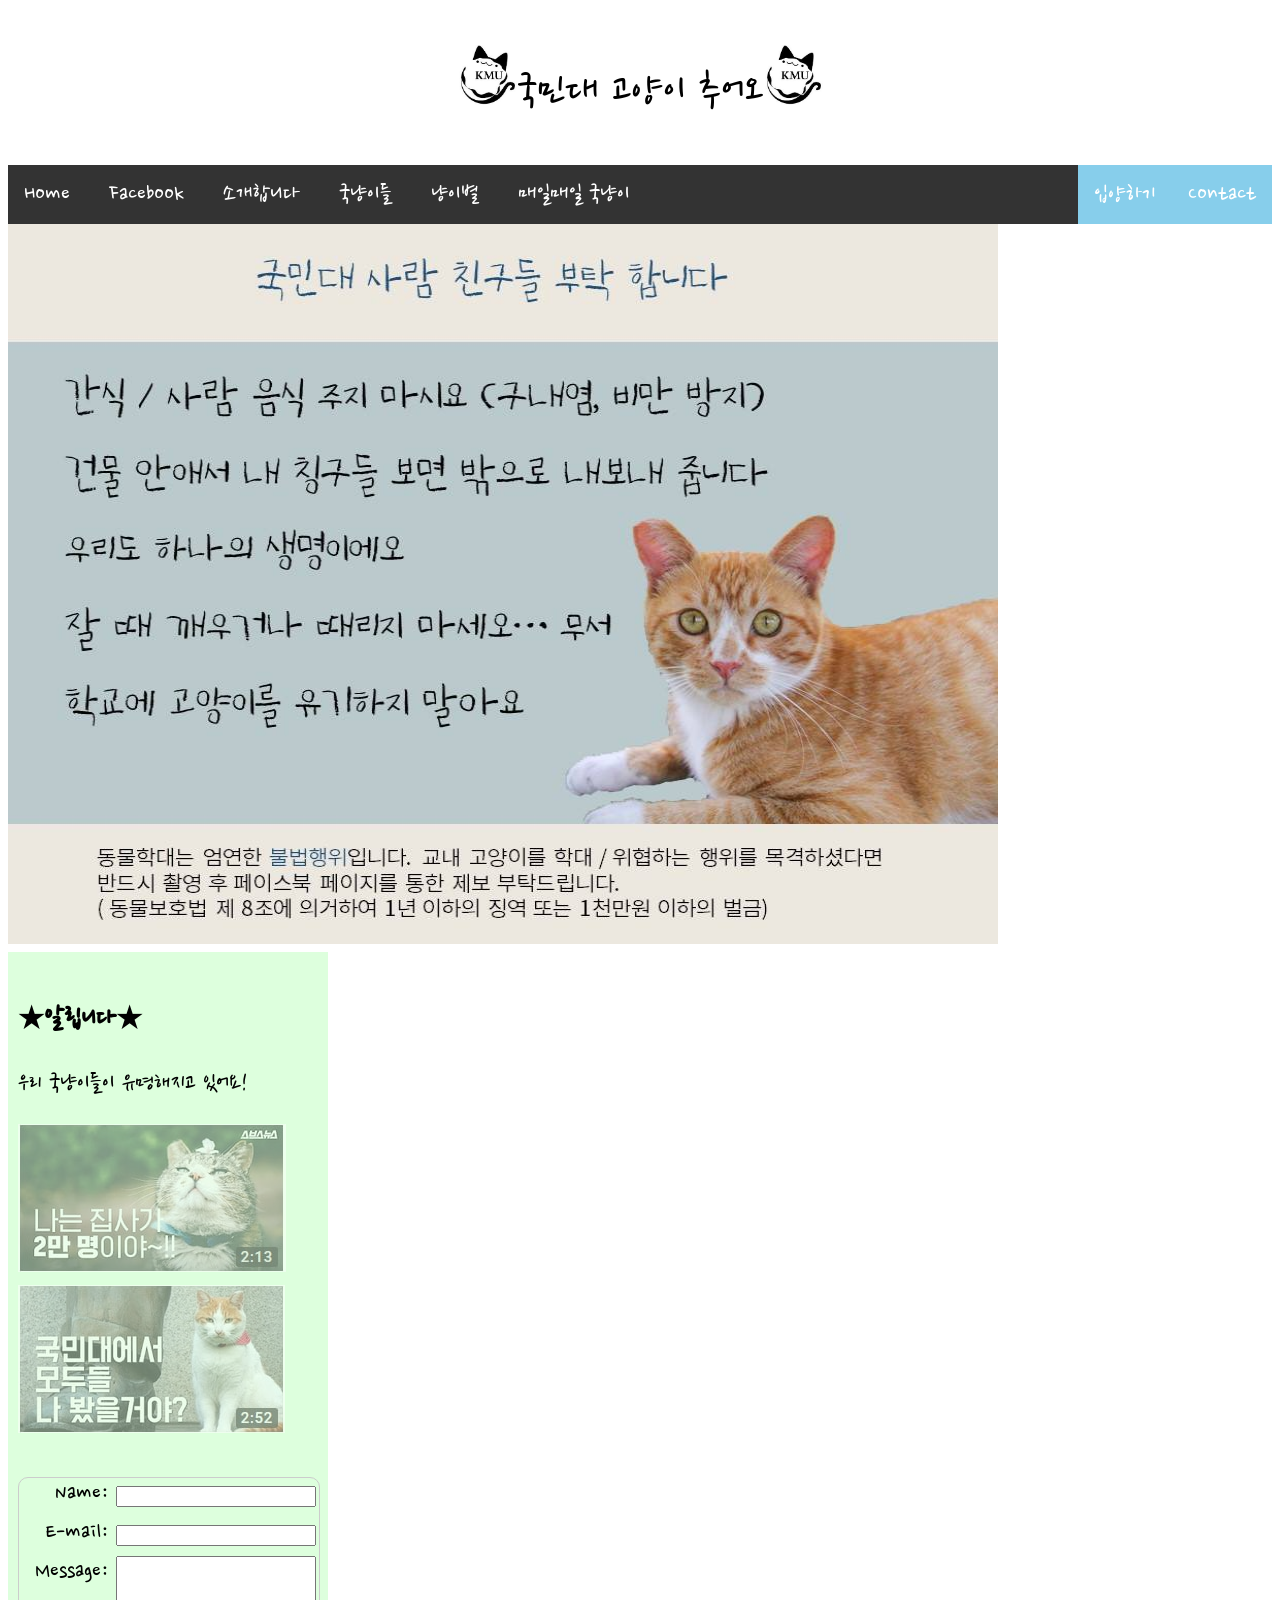
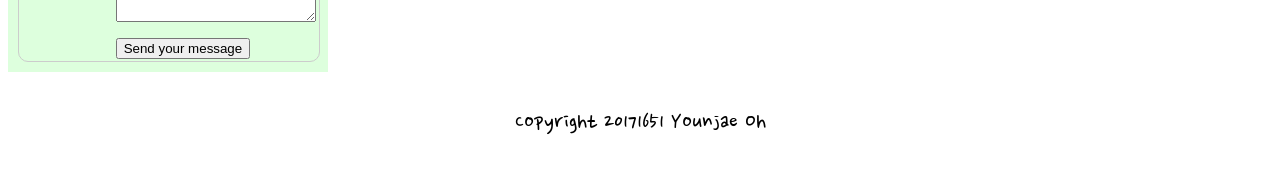
<file: dhdbswodlqslek/index.html>
<!DOCTYPE html>
<html>
<head lang = "ko">
  <meta charset="utf-8">
  <title>Kookmin University Cats</title>
  <link href="https://fonts.googleapis.com/css?family=Nanum+Pen+Script&amp;subset=korean" rel="stylesheet">

  <style>

  header {
    padding: 0;
    margin-top: 0;
    margin-bottom: 0;

  }
  .middle {
    text-align: center;
    font-size: 45px;
    color: black;

  }

  body {
    margin-top: 0;
    font-family: 'Nanum Pen Script', cursive;
    font-size: 25px;
  }


  ul {
    list-style-type: none;
    margin: 0;
    padding: 0;
    overflow: hidden;
    background-color: #333;
    position: sticky;
    top: 0;
  }

  li {
    display: inline;
    font-family: 'Nanum Pen Script', cursive;
  }

  li a {
    display: inline-block;
    color: white;
    text-align: center;
    padding: 14px 16px;
    text-decoration: none;
  }

  li a:hover {
    background-color: #115;
  }
  .right-align {
    float: right;
    background-color: skyblue;
  }

  .sidebar {
	  float: left;
	  width: 300px;
	  height:700px;
	  background-color:#DFD;
	  padding-top:20px;
	  padding-left:10px;
	  padding-right:10px;
  }

  .sidebar img {
	  margin-bottom: 5px;
	  border: 1px;
	  opacity:0.5;
	  text-align:center;
  }
  .sidebar img:hover{
	  border:1px;
	  opacity:1.0;
  }

  form {
    margin: 0 auto;
    width: 300px;
    border: 1px solid #ccc;
    border-radius: 10px;
  }
  form div + div {
    margin-top: 8px;
  }

  label {
    display: inline-block;
    width: 90px;
    text-align: right;
  }

  input, textarea{
    font: 1px;

    width: 200px;
    -moz-box-sizing: border-box;
    box-sizing: border-box;

    border-radius: 1px solid #999;
  }

  input:focus, textarea:focus {
    border-color: #000;
  }

  textarea{
    vertical-align: top;

    height: 5em;

    resize: vertical;
  }

  .button{
    padding-left: 90px;
  }

  button{
    margin-left: .5em;
  }

  footer {
	  padding: 10px 0;
	  background-color:white;
	  color:black;
	  text-align:center;
	  clear: both;
  }

  </style>
</head>
<body>
  <header>
      <p class="middle"><a href="index.html" style="text-decoration:none; color:black;" >
        <img src="logo.jpg" width="60px;" height="60px;">국민대 고양이 추어오<img src="logo.jpg" width="60px;" height="60px;">
      </a>
      </p>
  </header>
  <nav>
    <ul>
      <li><a href="index.html">Home</a></li>
      <li><a href="https://www.facebook.com/kmucat/">Facebook</a></li>
      <li><a href="kookmin_cat_club.html">소개합니다</a></li>
      <li><a href="intro_cats.html">국냥이들</a></li>
      <li><a href="byebye.html">냥이별</a></li>
      <li><a href="webtoon.html">매일매일 국냥이</a></li>

      <li class="right-align"><a href="contact.html">Contact</a></li>
      <li class="right-align"><a href="https://docs.google.com/forms/d/e/1FAIpQLSfbvEaNpdfmauAz_bNhM_Wewz_M9QRXR8kR5IkNQKylSRrlKw/viewform">입양하기</a></li>

    </ul>
  </nav>
<section>
  <img src="간식주지마새오.jpg" alt="주의사항" width="990px;" height="720px;">
  <aside class="sidebar">
    <h3>★알립니다★</h3>
		<p>우리 국냥이들이 유명해지고 있어요!</p>
    <a href="https://www.youtube.com/watch?v=OuyCInEbdjI"><img src="sbs_news.jpg"></a>
    <a href="https://www.youtube.com/watch?v=RcOHrWC8YU4"><img src="youtube.jpg"></a>

    <br><br>
    <form action="/my-handling-form-page" method="post">
    <div>
        <label for="name">Name:</label>
        <input type="text" id="name" />
    </div>
    <div>
        <label for="mail">E-mail:</label>
        <input type="email" id="mail" />
    </div>
    <div>
        <label for="msg">Message:</label>
        <textarea id="msg"></textarea>
    </div>

    <div class="button">
        <button type="submit">Send your message</button>
    </div>
    </form>
	</aside>



</section>
<footer>
  <p>Copyright 20171651 Younjae Oh</p>
</footer>
</body>
</html>
</file>
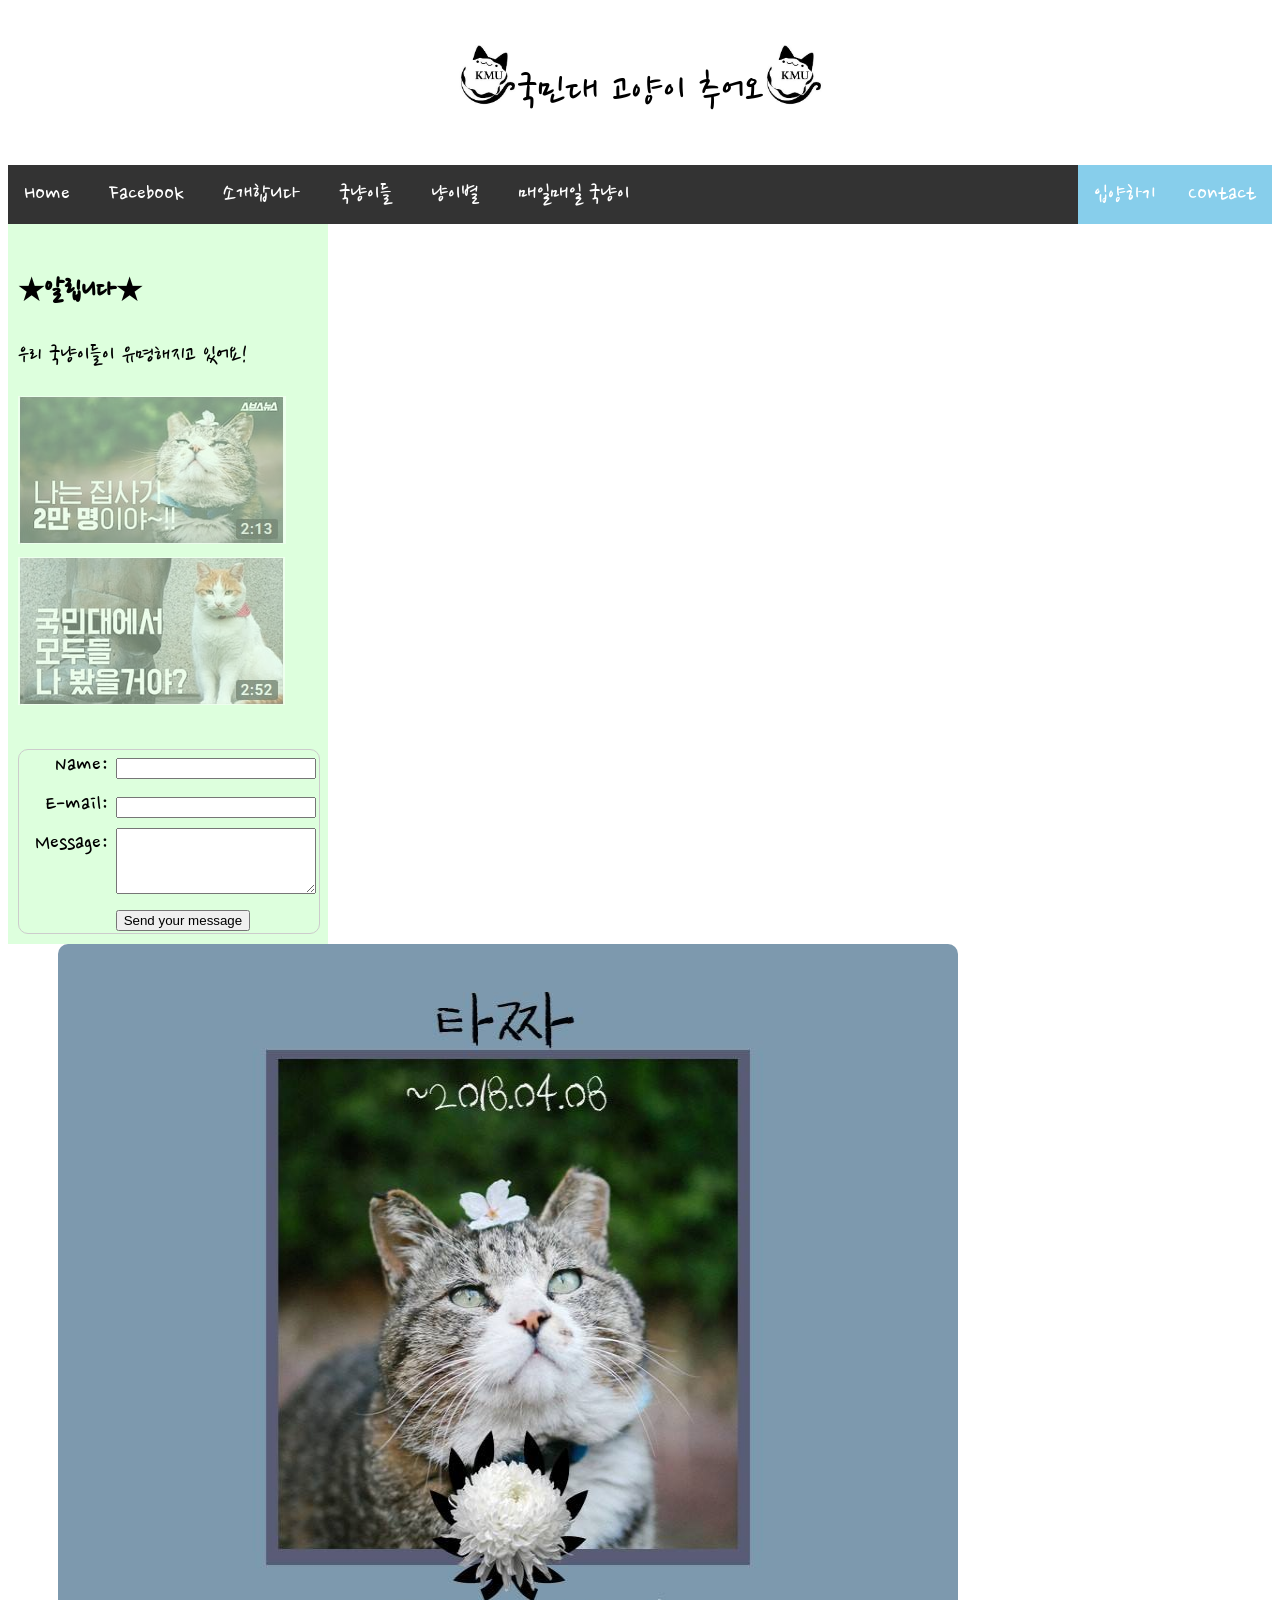
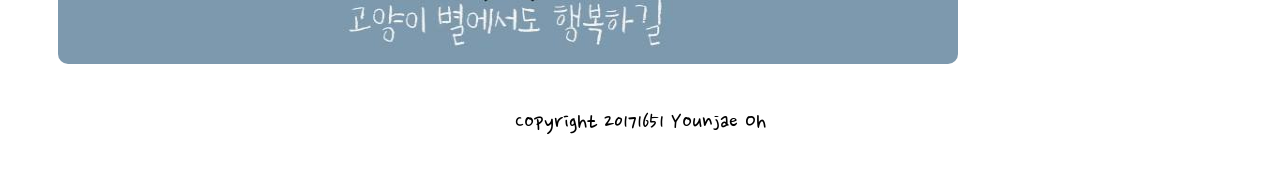
<file: dhdbswodlqslek/byebye.html>
<!DOCTYPE html>
<html>
<head lang = "ko">
  <meta charset="utf-8">
  <title>Kookmin University Cats</title>
  <link href="https://fonts.googleapis.com/css?family=Nanum+Pen+Script&amp;subset=korean" rel="stylesheet">

  <style>
  header {
    padding: 0;
    margin-top: 0;
    margin-bottom: 0;
  }
  .middle {
    text-align: center;
    font-size: 45px;
    color: black;
  }

  body {
    margin-top: 0;
    font-family: 'Nanum Pen Script', cursive;
    font-size: 25px;
  }


  ul {
    list-style-type: none;
    margin: 0;
    padding: 0;
    overflow: hidden;
    background-color: #333;
    position: sticky;
    top: 0;
  }

  li {
    display: inline;
    font-family: 'Nanum Pen Script', cursive;
  }

  li a {
    display: inline-block;
    color: white;
    text-align: center;
    padding: 14px 16px;
    text-decoration: none;
  }

  li a:hover {
    background-color: #115;
  }
  .right-align {
    float: right;
    background-color: skyblue;
  }
  .sidebar {
	  float: left;
	  width: 300px;
	  height:700px;
	  background-color:#DFD;
	  padding-top:20px;
	  padding-left:10px;
	  padding-right:10px;
  }

  .sidebar img {
	  margin-bottom: 5px;
	  border: 1px;
	  opacity:0.5;
	  text-align:center;
  }
  .sidebar img:hover{
	  border:1px;
	  opacity:1.0;
  }

  .content{
    margin-left: 50px;
    display: inline;
    width: 1000px;
    height: 1000px;
  }

  .content img{

    border: 2px;
    border-radius: 10px;
  }

  form {
    margin: 0 auto;
    width: 300px;
    border: 1px solid #ccc;
    border-radius: 10px;
  }
  form div + div {
    margin-top: 8px;
  }

  label {
    display: inline-block;
    width: 90px;
    text-align: right;
  }

  input, textarea{
    font: 1px;

    width: 200px;
    -moz-box-sizing: border-box;
    box-sizing: border-box;

    border-radius: 1px solid #999;
  }

  input:focus, textarea:focus {
    border-color: #000;
  }

  textarea{
    vertical-align: top;

    height: 5em;

    resize: vertical;
  }

  .button{
    padding-left: 90px;
  }

  button{
    margin-left: .5em;
  }

  footer {
	  padding: 10px 0;
	  background-color:white;
	  color:black;
	  text-align:center;
	  clear: both;
  }



  </style>
</head>
<body>
  <header>
      <p class="middle">
        <a href="index.html" style="text-decoration:none; color:black;" >
          <img src="logo.jpg" width="60px;" height="60px;">국민대 고양이 추어오<img src="logo.jpg" width="60px;" height="60px;">
        </a>
      </p>
  </header>
  <nav>
    <ul>
      <li><a href="index.html">Home</a></li>
      <li><a href="https://www.facebook.com/kmucat/">Facebook</a></li>
      <li><a href="kookmin_cat_club.html">소개합니다</a></li>
      <li><a href="intro_cats.html">국냥이들</a></li>
      <li><a href="byebye.html">냥이별</a></li>
      <li><a href="webtoon.html">매일매일 국냥이</a></li>

      <li class="right-align"><a href="contact.html">Contact</a></li>
      <li class="right-align"><a href="https://docs.google.com/forms/d/e/1FAIpQLSfbvEaNpdfmauAz_bNhM_Wewz_M9QRXR8kR5IkNQKylSRrlKw/viewform">입양하기</a></li>

    </ul>
  </nav>
  <aside class="sidebar">
    <h3>★알립니다★</h3>
    <p>우리 국냥이들이 유명해지고 있어요!</p>
    <a href="https://www.youtube.com/watch?v=OuyCInEbdjI"><img src="sbs_news.jpg"></a>
    <a href="https://www.youtube.com/watch?v=RcOHrWC8YU4"><img src="youtube.jpg"></a>

    <br><br>
    <form action="/my-handling-form-page" method="post">
    <div>
        <label for="name">Name:</label>
        <input type="text" id="name" />
    </div>
    <div>
        <label for="mail">E-mail:</label>
        <input type="email" id="mail" />
    </div>
    <div>
        <label for="msg">Message:</label>
        <textarea id="msg"></textarea>
    </div>

    <div class="button">
        <button type="submit">Send your message</button>
    </div>
    </form>

  </aside>

  <section class="content">
    <img src="bye\타짜.jpg" width="900px" height="720px">

  </section>
  <footer>
    <p>Copyright 20171651 Younjae Oh</p>
  </footer>
</body>
</html>
</file>
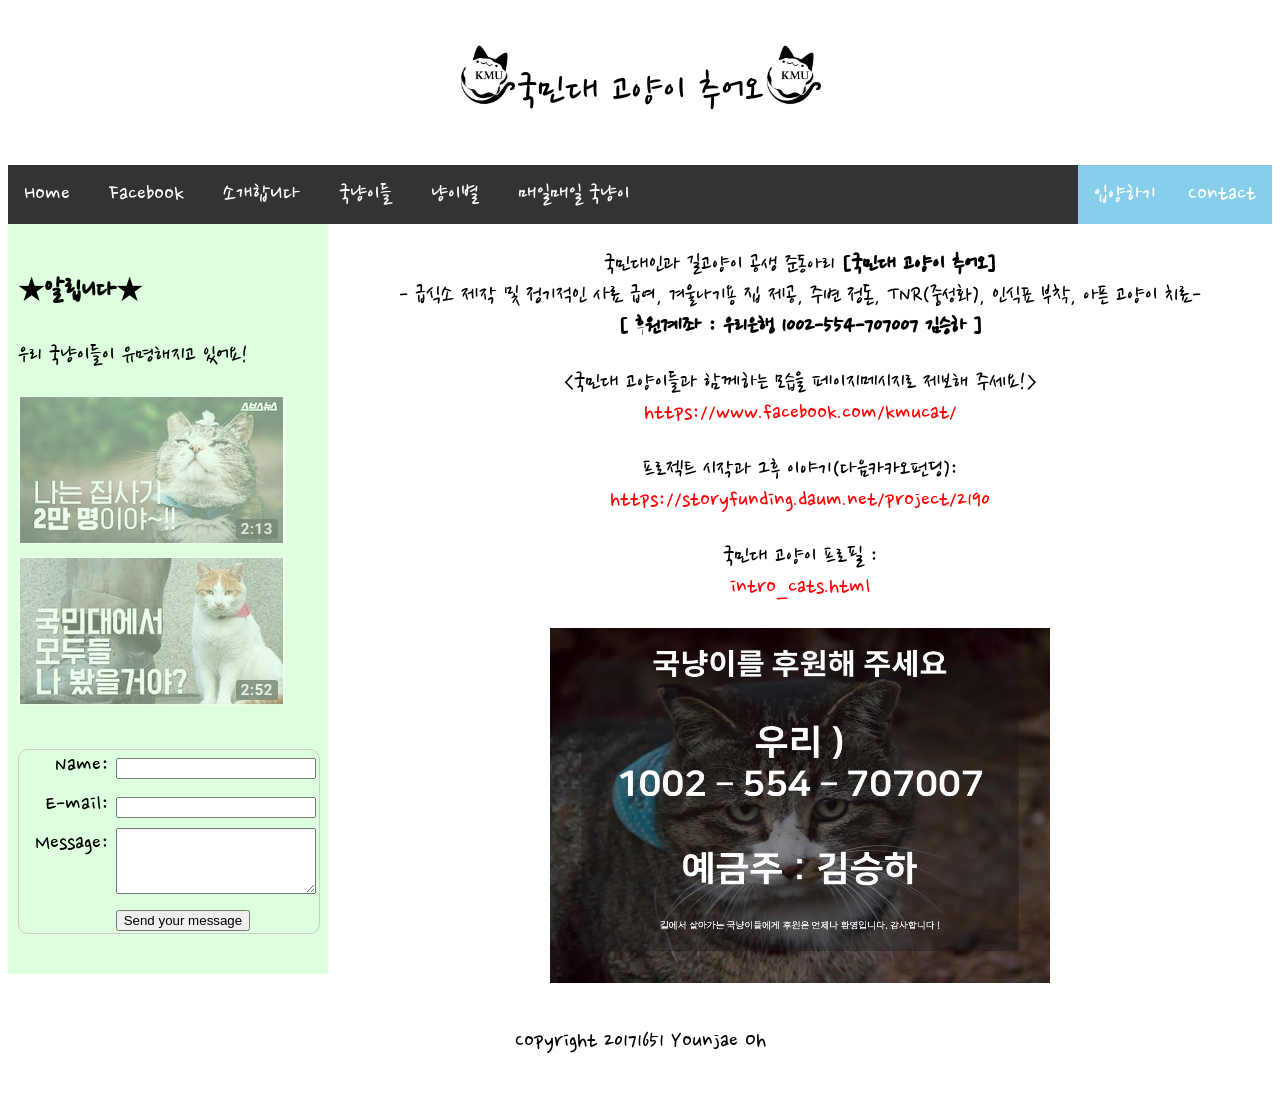
<file: dhdbswodlqslek/contact.html>
<!DOCTYPE html>
<html>
<head lang = "ko">
  <meta charset="utf-8">
  <title>Kookmin University Cats</title>
  <link href="https://fonts.googleapis.com/css?family=Nanum+Pen+Script&amp;subset=korean" rel="stylesheet">

  <style>

  header {
    padding: 0;
    margin-top: 0;
    margin-bottom: 0;

  }
  .middle {
    text-align: center;
    font-size: 45px;
    color: black;

  }

  body {
    margin-top: 0;
    font-family: 'Nanum Pen Script', cursive;
    font-size: 25px;
  }


  ul {
    list-style-type: none;
    margin: 0;
    padding: 0;
    overflow: hidden;
    background-color: #333;
    position: sticky;
    top: 0;
  }

  li {
    display: inline;
    font-family: 'Nanum Pen Script', cursive;
  }

  li a {
    display: inline-block;
    color: white;
    text-align: center;
    padding: 14px 16px;
    text-decoration: none;
  }

  li a:hover {
    background-color: #115;
  }
  .right-align {
    float: right;
    background-color: skyblue;
  }

  .sidebar {
	  float: left;
	  width: 300px;
	  height:730px;
	  background-color:#DFD;
	  padding-top:20px;
	  padding-left:10px;
	  padding-right:10px;
  }

  .sidebar img {
	  margin-bottom: 5px;
	  border: 1px;
	  opacity:0.5;
	  text-align:center;
  }
  .sidebar img:hover{
	  border:1px;
	  opacity:1.0;
  }

  .content {
    margin-left: 20px;
    text-align: center;

  }

  .content a{
    text-decoration: none;
    color: red;
  }

  form {
    margin: 0 auto;
    width: 300px;
    border: 1px solid #ccc;
    border-radius: 10px;
  }
  form div + div {
    margin-top: 8px;
  }

  label {
    display: inline-block;
    width: 90px;
    text-align: right;
  }

  input, textarea{
    font: 1px;

    width: 200px;
    -moz-box-sizing: border-box;
    box-sizing: border-box;

    border-radius: 1px solid #999;
  }

  input:focus, textarea:focus {
    border-color: #000;
  }

  textarea{
    vertical-align: top;

    height: 5em;

    resize: vertical;
  }

  .button{
    padding-left: 90px;
  }

  button{
    margin-left: .5em;
  }

  footer {
	  padding: 10px 0;
	  background-color:white;
	  color:black;
	  text-align:center;
	  clear: both;
  }

  </style>
</head>
<body>
  <header>
      <p class="middle">
        <a href="index.html" style="text-decoration:none; color:black;" >
          <img src="logo.jpg" width="60px;" height="60px;">국민대 고양이 추어오<img src="logo.jpg" width="60px;" height="60px;">
        </a>
      </p>
  </header>
  <nav>
    <ul>
      <li><a href="index.html">Home</a></li>
      <li><a href="https://www.facebook.com/kmucat/">Facebook</a></li>
      <li><a href="kookmin_cat_club.html">소개합니다</a></li>
      <li><a href="intro_cats.html">국냥이들</a></li>
      <li><a href="byebye.html">냥이별</a></li>
      <li><a href="webtoon.html">매일매일 국냥이</a></li>

      <li class="right-align"><a href="contact.html">Contact</a></li>
      <li class="right-align"><a href="https://docs.google.com/forms/d/e/1FAIpQLSfbvEaNpdfmauAz_bNhM_Wewz_M9QRXR8kR5IkNQKylSRrlKw/viewform">입양하기</a></li>

    </ul>
  </nav>
  <aside class="sidebar">
    <h3>★알립니다★</h3>
		<p>우리 국냥이들이 유명해지고 있어요!</p>
    <a href="https://www.youtube.com/watch?v=OuyCInEbdjI"><img src="sbs_news.jpg"></a>
    <a href="https://www.youtube.com/watch?v=RcOHrWC8YU4"><img src="youtube.jpg"></a>

    <br><br>
    <form action="/my-handling-form-page" method="post">
    <div>
        <label for="name">Name:</label>
        <input type="text" id="name" />
    </div>
    <div>
        <label for="mail">E-mail:</label>
        <input type="email" id="mail" />
    </div>
    <div>
        <label for="msg">Message:</label>
        <textarea id="msg"></textarea>
    </div>

    <div class="button">
        <button type="submit">Send your message</button>
    </div>
    </form>

  </aside>

  <section class="content">
    <p>국민대인과 길고양이 공생 준동아리 <b>[국민대 고양이 추어오]</b> <br>
      - 급식소 제작 및 정기적인 사료 급여, 겨울나기용 집 제공, 주변 정돈, TNR(중성화), 인식표 부착, 아픈 고양이 치료-<br>
      <strong>[ 후원계좌 : 우리은행 1002-554-707007 김승하 ]</strong><br>
    </p>

    <p><국민대 고양이들과 함께하는 모습을 페이지메시지로 제보해 주세요!><br>
      <a href="https://www.facebook.com/kmucat/">https://www.facebook.com/kmucat/</a>
    </p>

    <p>
       프로젝트 시작과 그후 이야기(다음카카오펀딩):<br>
       <a href="https://storyfunding.daum.net/project/2190" target="_blank">https://storyfunding.daum.net/project/2190</a><br>
     </p>
     <p>국민대 고양이 프로필 :<br> <a href="intro_cats.html">
       intro_cats.html </a></p>

    <img src="후원계좌.jpg" title="후원계좌" width="500px" height="355px">
  </section>

  <footer>
   <p>Copyright 20171651 Younjae Oh</p>
  </footer>
</body>
</html>
</file>
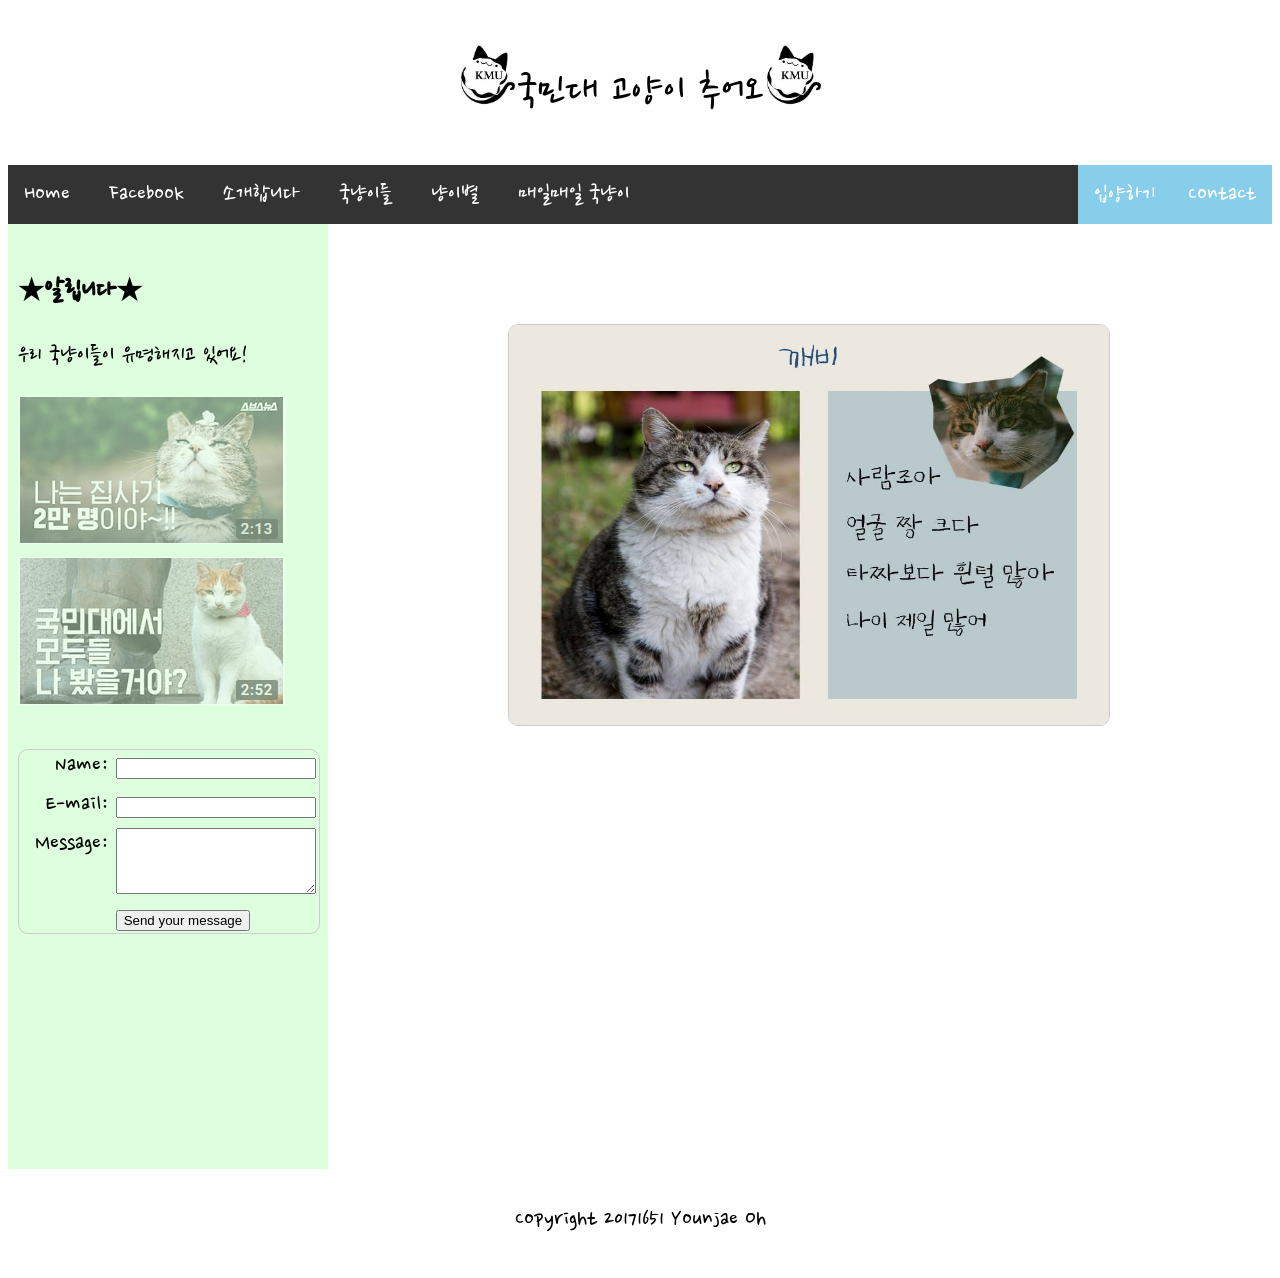
<file: dhdbswodlqslek/intro_cats.html>
<!DOCTYPE html>
<html>
<head lang = "ko">
  <meta charset="utf-8">
  <title>Kookmin University Cats</title>
  <link href="https://fonts.googleapis.com/css?family=Nanum+Pen+Script&amp;subset=korean" rel="stylesheet">


  <style>
  header {
    padding: 0;
    margin-top: 0;
    margin-bottom: 0;
  }
  .middle {
    text-align: center;
    font-size: 45px;
    color: black;
  }

  body {
    margin-top: 0;
    font-family: 'Nanum Pen Script', cursive;
    font-size: 25px;
  }


  ul {
    list-style-type: none;
    margin: 0;
    padding: 0;
    overflow: hidden;
    background-color: #333;
    position: sticky;
    top: 0;
  }

  li {
    display: inline;
    font-family: 'Nanum Pen Script', cursive;
  }

  li a {
    display: inline-block;
    color: white;
    text-align: center;
    padding: 14px 16px;
    text-decoration: none;
  }

  li a:hover {
    background-color: #115;
  }
  .right-align {
    float: right;
    background-color: skyblue;
  }
  .sidebar {
	  float: left;
	  width: 300px;
	  height: 925px;
	  background-color:#DFD;
	  padding-top:20px;
	  padding-left:10px;
	  padding-right:10px;
  }

  .sidebar img {
	  margin-bottom: 5px;
	  border: 1px;
	  opacity:0.5;
	  text-align:center;
  }
  .sidebar img:hover{
	  border:1px;
	  opacity:1.0;
  }


  form {
    margin: 0 auto;
    width: 300px;
    border: 1px solid #ccc;
    border-radius: 10px;
  }
  form div + div {
    margin-top: 8px;
  }

  label {
    display: inline-block;
    width: 90px;
    text-align: right;
  }

  input, textarea{
    font: 1px;

    width: 200px;
    -moz-box-sizing: border-box;
    box-sizing: border-box;

    border-radius: 1px solid #999;
  }

  input:focus, textarea:focus {
    border-color: #000;
  }

  textarea{
    vertical-align: top;

    height: 5em;

    resize: vertical;
  }

  .button{
    padding-left: 90px;
  }

  button{
    margin-left: .5em;
  }


  footer {
	  padding: 10px 0;
	  background-color:white;
	  color:black;
	  text-align:center;
	  clear: both;
  }

  #slidebox {
    margin-left: 500px;
    margin-top: 100px;
    position:relative;
    width:600px;
    height:400px;
    overflow:hidden;
    white-space:nowrap;
    border:1px solid #ccc;
    border-radius: 10px;
    }
  #slidebox ul#slider {
    list-style:none;
    margin:0;
    padding:0;
  }
  #slidebox ul li {

    width:600px;
    height:400px;
  }
  #slidebox ul li img {
    width:600px;
    height:400px;
  }
  </style>
</head>
<body>
  <header>
      <p class="middle">
        <a href="index.html" style="text-decoration:none; color:black;" >
          <img src="logo.jpg" width="60px;" height="60px;">국민대 고양이 추어오<img src="logo.jpg" width="60px;" height="60px;">
        </a>
      </p>
  </header>
  <nav>
    <ul>
      <li><a href="index.html">Home</a></li>
      <li><a href="https://www.facebook.com/kmucat/">Facebook</a></li>
      <li><a href="kookmin_cat_club.html">소개합니다</a></li>
      <li><a href="intro_cats.html">국냥이들</a></li>
      <li><a href="byebye.html">냥이별</a></li>
      <li><a href="webtoon.html">매일매일 국냥이</a></li>

      <li class="right-align"><a href="contact.html">Contact</a></li>
      <li class="right-align"><a href="https://docs.google.com/forms/d/e/1FAIpQLSfbvEaNpdfmauAz_bNhM_Wewz_M9QRXR8kR5IkNQKylSRrlKw/viewform">입양하기</a></li>

    </ul>
  </nav>
  <aside class="sidebar">
    <h3>★알립니다★</h3>
		<p>우리 국냥이들이 유명해지고 있어요!</p>
    <a href="https://www.youtube.com/watch?v=OuyCInEbdjI"><img src="sbs_news.jpg"></a>
    <a href="https://www.youtube.com/watch?v=RcOHrWC8YU4"><img src="youtube.jpg"></a>

    <br><br>
    <form action="/my-handling-form-page" method="post">
    <div>
        <label for="name">Name:</label>
        <input type="text" id="name" />
    </div>
    <div>
        <label for="mail">E-mail:</label>
        <input type="email" id="mail" />
    </div>
    <div>
        <label for="msg">Message:</label>
        <textarea id="msg"></textarea>
    </div>

    <div class="button">
        <button type="submit">Send your message</button>
    </div>
    </form>

  </aside>
  <div id="slidebox">
    <ul id="slider">
    <li>
      <img src="intro_cat\1_깨비.jpg" title="깨비">
    </li>
    <li>
      <img src="intro_cat\2_유자.jpg" title="유자">
    </li>
    <li>
      <img src="intro_cat\3_두부생강.jpg" title="두부와 생강이">
    </li>
    <li>
      <img src="intro_cat\4_리코타치즈샐러드.jpg" title="리코타치즈샐러드 삼형제">
    </li>
    <li>
      <img src="intro_cat\5_까베여름이.jpg" title="까베와 여름이">
    </li>
    <li>
      <img src="intro_cat\6_타짜삼이.jpg" title="타짜와 삼이">
    </li>
    <li>
      <img src="intro_cat\7_경상댁금공이.jpg" title="경상댁과 금공이">
    </li>
    <li>
      <img src="intro_cat\8_newcats.jpg" title="new 냥이들">
    </li>
    <li>
      <img src="intro_cat\9_letter.jpg">
    </li>
  </div>
  <script type='text/javascript'>
      var x = 600;
      var slider = document.getElementById("slider");
      var slideArray = slider.getElementsByTagName("li");
      var slideMax = slideArray.length - 1;
      var curSlideNo = 0;

      for (i = 0; i <= slideMax; i++) {
        if (i == curSlideNo) slideArray[i].style.left = 0;
        else slideArray[i].style.left = -x + "px";
      }

      slider.addEventListener('click', function () {
        changeSlide();
      }, false);

      var aniStart = false;
      var next = 1;
      var changeSlide = function(){
        if (aniStart === true) return;
        next = curSlideNo + 1;
        if (next > slideMax) next = 0;
        aniStart = true;
        sliding();
      }

      function sliding() {
        var curX = parseInt(slideArray[curSlideNo].style.left, 10);
        var nextX = parseInt(slideArray[next].style.left, 10);
        var newCurX = curX + 10;
        var newNextX = nextX + 10;
        if (newCurX >= x) {
          slideArray[curSlideNo].style.left = -x + "px";
          slideArray[next].style.left = 0;
          curSlideNo = curSlideNo + 1;
          if (curSlideNo > slideMax) curSlideNo = 0;
          aniStart = false;
          return;
        }
        slideArray[curSlideNo].style.left = newCurX + "px";
        slideArray[next].style.left = newNextX + "px";
        setTimeout(function () {
          sliding();
        }, 20);
      }
      setInterval(changeSlide,2000);
  </script>

  <footer>
    <p>Copyright 20171651 Younjae Oh</p>
  </footer>
</body>
</html>
</file>
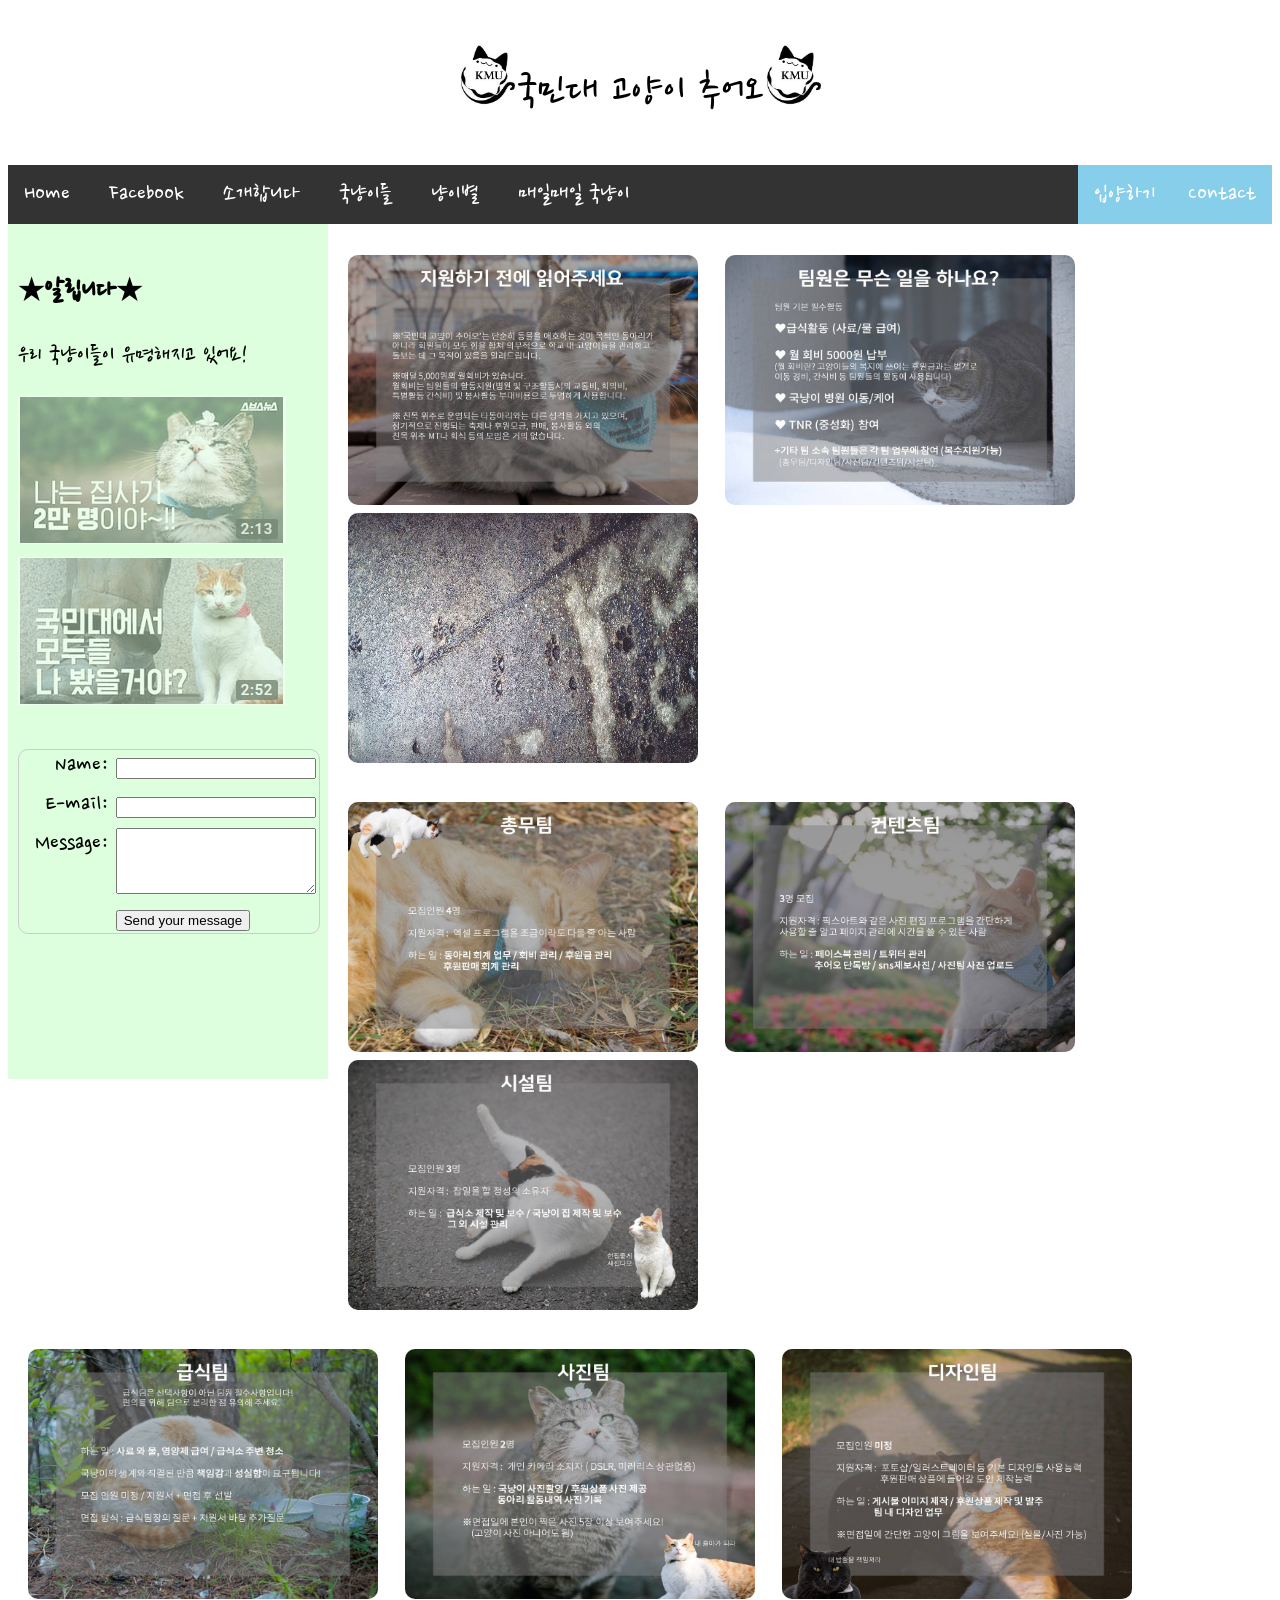
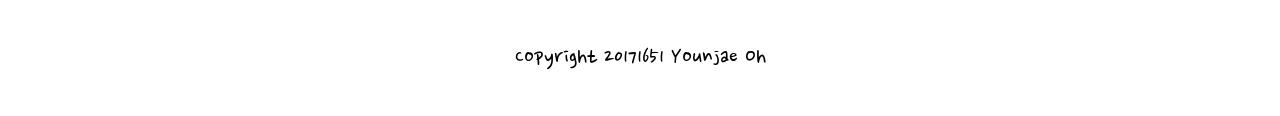
<file: dhdbswodlqslek/kookmin_cat_club.html>
<!DOCTYPE html>
<html>
<head lang = "ko">
  <meta charset="utf-8">
  <title>Kookmin University Cats</title>
  <link href="https://fonts.googleapis.com/css?family=Nanum+Pen+Script&amp;subset=korean" rel="stylesheet">

  <style>
  header {
    padding: 0;
    margin-top: 0;
    margin-bottom: 0;
  }
  .middle {
    text-align: center;
    font-size: 45px;
    color: black;
  }

  body {
    margin-top: 0;
    font-family: 'Nanum Pen Script', cursive;
    font-size: 25px;
  }


  ul {
    list-style-type: none;
    margin: 0;
    padding: 0;
    overflow: hidden;
    background-color: #333;
    position: sticky;
    top: 0;
  }

  li {
    display: inline;
    font-family: 'Nanum Pen Script', cursive;
  }

  li a {
    display: inline-block;
    color: white;
    text-align: center;
    padding: 14px 16px;
    text-decoration: none;
  }

  li a:hover {
    background-color: #115;
  }
  .right-align {
    float: right;
    background-color: skyblue;
  }
  .sidebar {
	  float: left;
	  width: 300px;
	  height:835px;
	  background-color:#DFD;
	  padding-top:20px;
	  padding-left:10px;
	  padding-right:10px;
  }

  .sidebar img {
	  margin-bottom: 5px;
	  border: 1px;
	  opacity:0.5;
	  text-align:center;
  }
  .sidebar img:hover{
	  border:1px;
	  opacity:1.0;
  }

  .content{
    margin-left: 60px;
    display: inline;
    width: 1500px;
    height: 720px;
  }

  .content img{
    margin-left: 20px;
    border: 2px;
    border-radius: 10px;
    width : 350px;
    height: 250px;
  }
  form {
    margin: 0 auto;
    width: 300px;
    border: 1px solid #ccc;
    border-radius: 10px;
  }
  form div + div {
    margin-top: 8px;
  }

  label {
    display: inline-block;
    width: 90px;
    text-align: right;
  }

  input, textarea{
    font: 1px;

    width: 200px;
    -moz-box-sizing: border-box;
    box-sizing: border-box;

    border-radius: 1px solid #999;
  }

  input:focus, textarea:focus {
    border-color: #000;
  }

  textarea{
    vertical-align: top;

    height: 5em;

    resize: vertical;
  }

  .button{
    padding-left: 90px;
  }

  button{
    margin-left: .5em;
  }

  footer {
	  padding: 10px 0;
	  background-color:white;
	  color:black;
	  text-align:center;
	  clear: both;
  }


  </style>
</head>
<body>
  <header>
      <p class="middle">
        <a href="index.html" style="text-decoration:none; color:black;" >
        <img src="logo.jpg" width="60px;" height="60px;">국민대 고양이 추어오<img src="logo.jpg" width="60px;" height="60px;">
        </a>
      </p>
  </header>
  <nav>
    <ul>
      <li><a href="index.html">Home</a></li>
      <li><a href="https://www.facebook.com/kmucat/">Facebook</a></li>
      <li><a href="kookmin_cat_club.html">소개합니다</a></li>
      <li><a href="intro_cats.html">국냥이들</a></li>
      <li><a href="byebye.html">냥이별</a></li>
      <li><a href="webtoon.html">매일매일 국냥이</a></li>

      <li class="right-align"><a href="contact.html">Contact</a></li>
      <li class="right-align"><a href="https://docs.google.com/forms/d/e/1FAIpQLSfbvEaNpdfmauAz_bNhM_Wewz_M9QRXR8kR5IkNQKylSRrlKw/viewform">입양하기</a></li>

    </ul>
  </nav>
  <aside class="sidebar">
    <h3>★알립니다★</h3>
  	<p>우리 국냥이들이 유명해지고 있어요!</p>
    <a href="https://www.youtube.com/watch?v=OuyCInEbdjI"><img src="sbs_news.jpg"></a>
    <a href="https://www.youtube.com/watch?v=RcOHrWC8YU4"><img src="youtube.jpg"></a>

    <br><br>

    <form action="/my-handling-form-page" method="post">
    <div>
        <label for="name">Name:</label>
        <input type="text" id="name" />
    </div>
    <div>
        <label for="mail">E-mail:</label>
        <input type="email" id="mail" />
    </div>
    <div>
        <label for="msg">Message:</label>
        <textarea id="msg"></textarea>
    </div>

    <div class="button">
        <button type="submit">Send your message</button>
    </div>
    </form>

  </aside>
  <section class="content">
    <br>
    <img src="cat_club\지원_1.jpg" alt="동아리 활동1">
    <img src="cat_club\지원_2.jpg" alt="동아리 활동2">
    <img src="main.jpg" alt="고양이 발자국">
    <br><br>

    <img src="cat_club\총무팀.jpg" alt="총무팀">
    <img src="cat_club\컨텐츠팀.jpg"alt="컨텐츠팀">
    <img src="cat_club\시설팀.jpg" alt="시설팀">
    <br><br>

    <img src="cat_club\급식팀.jpg" alt="급식팀">
    <img src="cat_club\사진팀.jpg" alt="사진팀">
    <img src="cat_club\디자인팀.jpg" alt="디자인팀">

  </section>
  <footer>
    <p>Copyright 20171651 Younjae Oh</p>
  </footer>
</body>
</html>
</file>
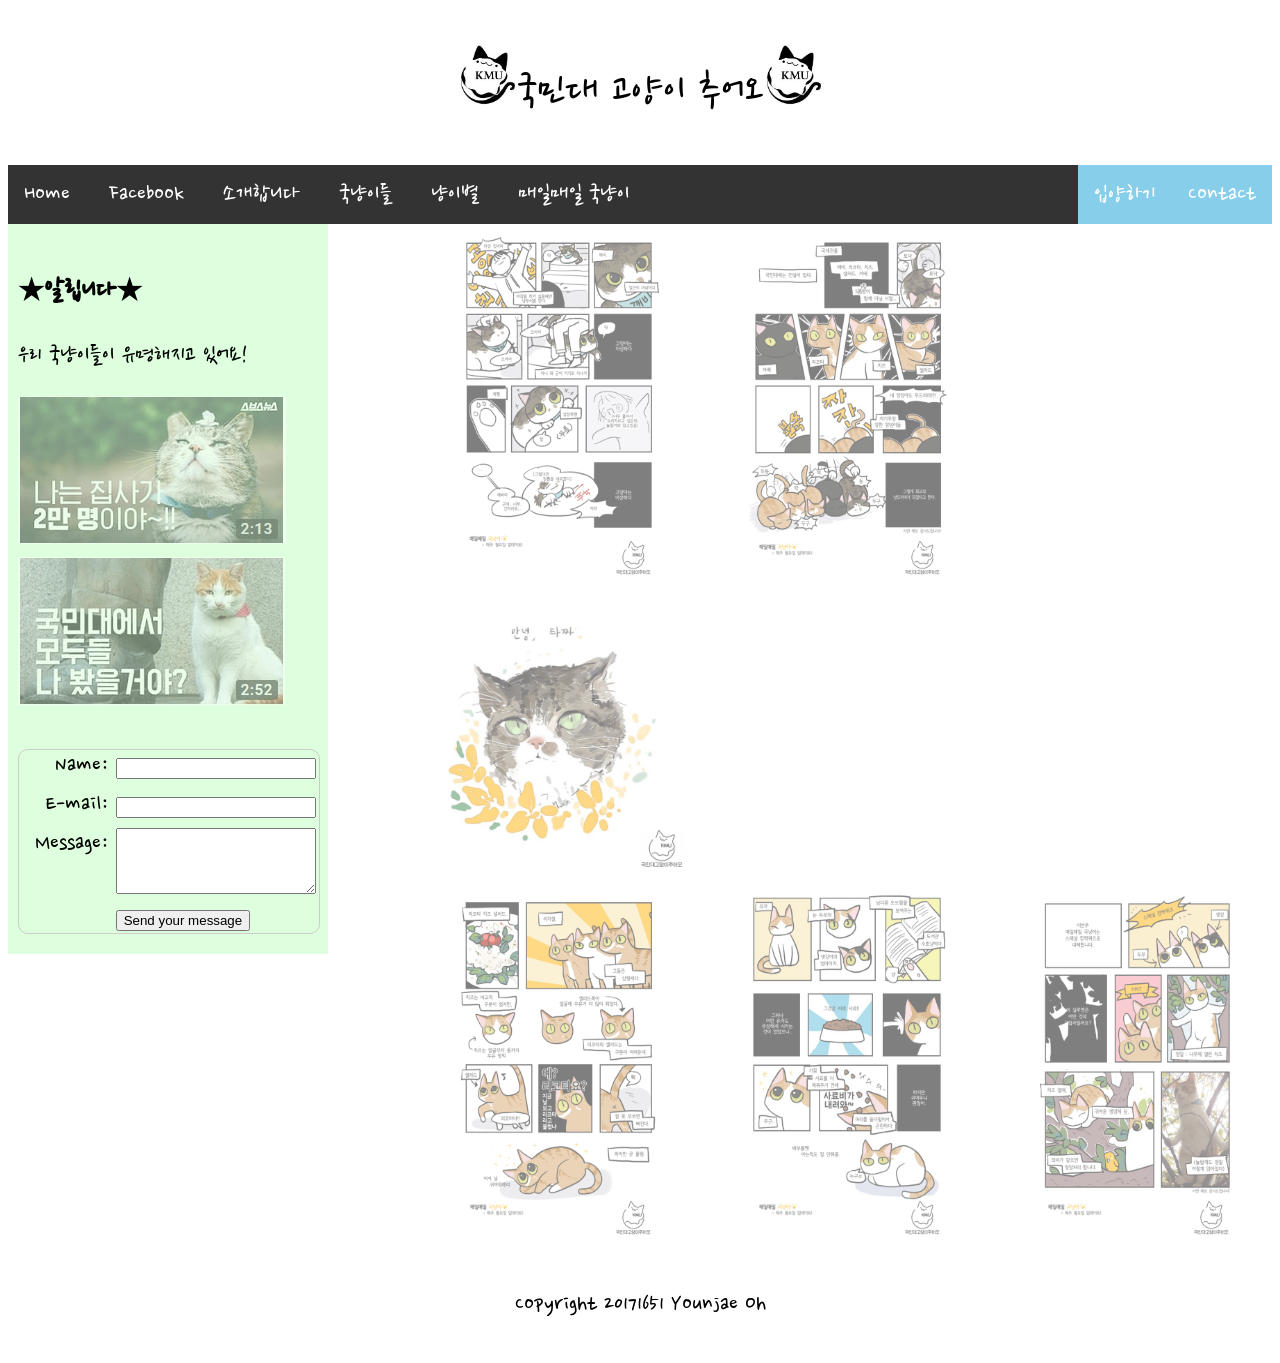
<file: dhdbswodlqslek/webtoon.html>
<!DOCTYPE html>
<html>
<head lang = "ko">
  <meta charset="utf-8">
  <title>Kookmin University Cats</title>
  <link href="https://fonts.googleapis.com/css?family=Nanum+Pen+Script&amp;subset=korean" rel="stylesheet">

  <style>
  header {
    padding: 0;
    margin-top: 0;
    margin-bottom: 0;
  }
  .middle {
    text-align: center;
    font-size: 45px;
    color: black;
  }

  body {
    margin-top: 0;
    font-family: 'Nanum Pen Script', cursive;
    font-size: 25px;
  }


  ul {
    list-style-type: none;
    margin: 0;
    padding: 0;
    overflow: hidden;
    background-color: #333;
    position: sticky;
    top: 0;
  }

  li {
    display: inline;
    font-family: 'Nanum Pen Script', cursive;
  }

  li a {
    display: inline-block;
    color: white;
    text-align: center;
    padding: 14px 16px;
    text-decoration: none;
  }

  li a:hover {
    background-color: #115;
  }
  .right-align {
    float: right;
    background-color: skyblue;
  }

  .sidebar {
	  float: left;
	  width: 300px;
	  height:710px;
	  background-color:#DFD;
	  padding-top:20px;
	  padding-left:10px;
	  padding-right:10px;
  }

  .sidebar img {
	  margin-bottom: 5px;
	  border: 1px;
	  opacity:0.5;
	  text-align:center;
  }
  .sidebar img:hover{
	  border:1px;
	  opacity:1.0;
  }

  /* js를 이용해서 팝업 효과로 이미지를 크게 볼 수 있게
    기능을 추가할 예정 */
  .content{
    margin-left: 50px;
    display: inline;
    width: 1000px;
    height: 1000px;
  }

  .content img{
    border: 1px solid white;
    border-radius: 10px;
    margin-left: 80px;
    opacity: 0.5;
  }

/* hover가 발생할때마다 화면이 움직인다. 고치고싶은데 방법을 잘 모르겠다.*/
/* img에 기본으로 border를 white solid로 해서 고정 --> 해결*/
  .content img:hover{
	  border:1px solid #ccc;
	  opacity:1.0;
  }

  form {
    margin: 0 auto;
    width: 300px;
    border: 1px solid #ccc;
    border-radius: 10px;
  }
  form div + div {
    margin-top: 8px;
  }

  label {
    display: inline-block;
    width: 90px;
    text-align: right;
  }

  input, textarea{
    font: 1px;

    width: 200px;
    -moz-box-sizing: border-box;
    box-sizing: border-box;

    border-radius: 1px solid #999;
  }

  input:focus, textarea:focus {
    border-color: #000;
  }

  textarea{
    vertical-align: top;

    height: 5em;

    resize: vertical;
  }

  .button{
    padding-left: 90px;
  }

  button{
    margin-left: .5em;
  }

  footer {
	  padding: 10px 0;
	  background-color:white;
	  color:black;
	  text-align:center;
	  clear: both;
  }

  
  </style>
  <script language ="javascript">
  var puTheme = "gray";
  var imgpreview ="이미지 팝업뷰" //타이틀바 제목
  </script>
</head>
<body>
  <header>
      <p class="middle">
        <a href="index.html" style="text-decoration:none; color:black;" >
          <img src="logo.jpg" width="60px;" height="60px;">국민대 고양이 추어오<img src="logo.jpg" width="60px;" height="60px;">
        </a>
      </p>
  </header>
  <nav>
    <ul>
      <li><a href="index.html">Home</a></li>
      <li><a href="https://www.facebook.com/kmucat/">Facebook</a></li>
      <li><a href="kookmin_cat_club.html">소개합니다</a></li>
      <li><a href="intro_cats.html">국냥이들</a></li>
      <li><a href="byebye.html">냥이별</a></li>
      <li><a href="webtoon.html">매일매일 국냥이</a></li>

      <li class="right-align"><a href="contact.html">Contact</a></li>
      <li class="right-align"><a href="https://docs.google.com/forms/d/e/1FAIpQLSfbvEaNpdfmauAz_bNhM_Wewz_M9QRXR8kR5IkNQKylSRrlKw/viewform">입양하기</a></li>

    </ul>
  </nav>
  <aside class="sidebar">
    <h3>★알립니다★</h3>
    <p>우리 국냥이들이 유명해지고 있어요!</p>
    <a href="https://www.youtube.com/watch?v=OuyCInEbdjI"><img src="sbs_news.jpg"></a>
    <a href="https://www.youtube.com/watch?v=RcOHrWC8YU4"><img src="youtube.jpg"></a>

    <br><br>
    <form action="/my-handling-form-page" method="post">
    <div>
        <label for="name">Name:</label>
        <input type="text" id="name" />
    </div>
    <div>
        <label for="mail">E-mail:</label>
        <input type="email" id="mail" />
    </div>
    <div>
        <label for="msg">Message:</label>
        <textarea id="msg"></textarea>
    </div>

    <div class="button">
        <button type="submit">Send your message</button>
    </div>
    </form>

  </aside>

  <section class="content">
    <a href="webtoons\1_day.jpg" title="1. 얼큰 깨비" onclick="puShow(this.title, this.href); return false;" >
    <img src="webtoons\1_day.jpg" alt="매일매일_국냥이_1" title="1. 얼큰 깨비" width="200px" height="360px"></a>
    <a href="webtoons\2_day.jpg" title="2. 냥 드러머" onclick="puShow(this.title, this.href); return false;" >
    <img src="webtoons\2_day.jpg" alt="매일매일_국냥이_2" title="2. 냥 드러머" width="200px" height="360px"></a>
    <a href="webtoons\3_day.jpg" title="3. 안녕, 타짜" onclick="puShow(this.title, this.href); return false;" >
    <img src="webtoons\3_day.jpg" alt="매일매일_국냥이_3" title="3. 안녕, 타짜" width="280px" height="280px"><a/>
    <br>
  </section>

  <section class="content">
    <a href="webtoons\4_day.jpg" title="4. 리코타 치즈 샐러드" onclick="puShow(this.title, this.href); return false;" >
    <img src="webtoons\4_day.jpg" alt="매일매일_국냥이_4" title="4. 리코타 치즈 샐러드" width="200px" height="360px"></a>
    <a href="webtoons\5_day.jpg" title="5. 사료비 맞는 고양이" onclick="puShow(this.title, this.href); return false;" >
    <img src="webtoons\5_day.jpg" alt="매일매일_국냥이_5" title="5. 사료비 맞는 고양이" width="200px" height="360px"></a>
    <a href="webtoons\6_day.jpg" title="6. 치즈나무 치즈 열렸네" onclick="puShow(this.title, this.href); return false;" >
    <img src="webtoons\6_day.jpg" alt="매일매일_국냥이_6" title="6. 치즈나무 치즈 열렸네" width="200px" height="360px"></a>

  </section>
  <footer>
  <p>Copyright 20171651 Younjae Oh</p>
  </footer>
</body>
</html>
</file>
